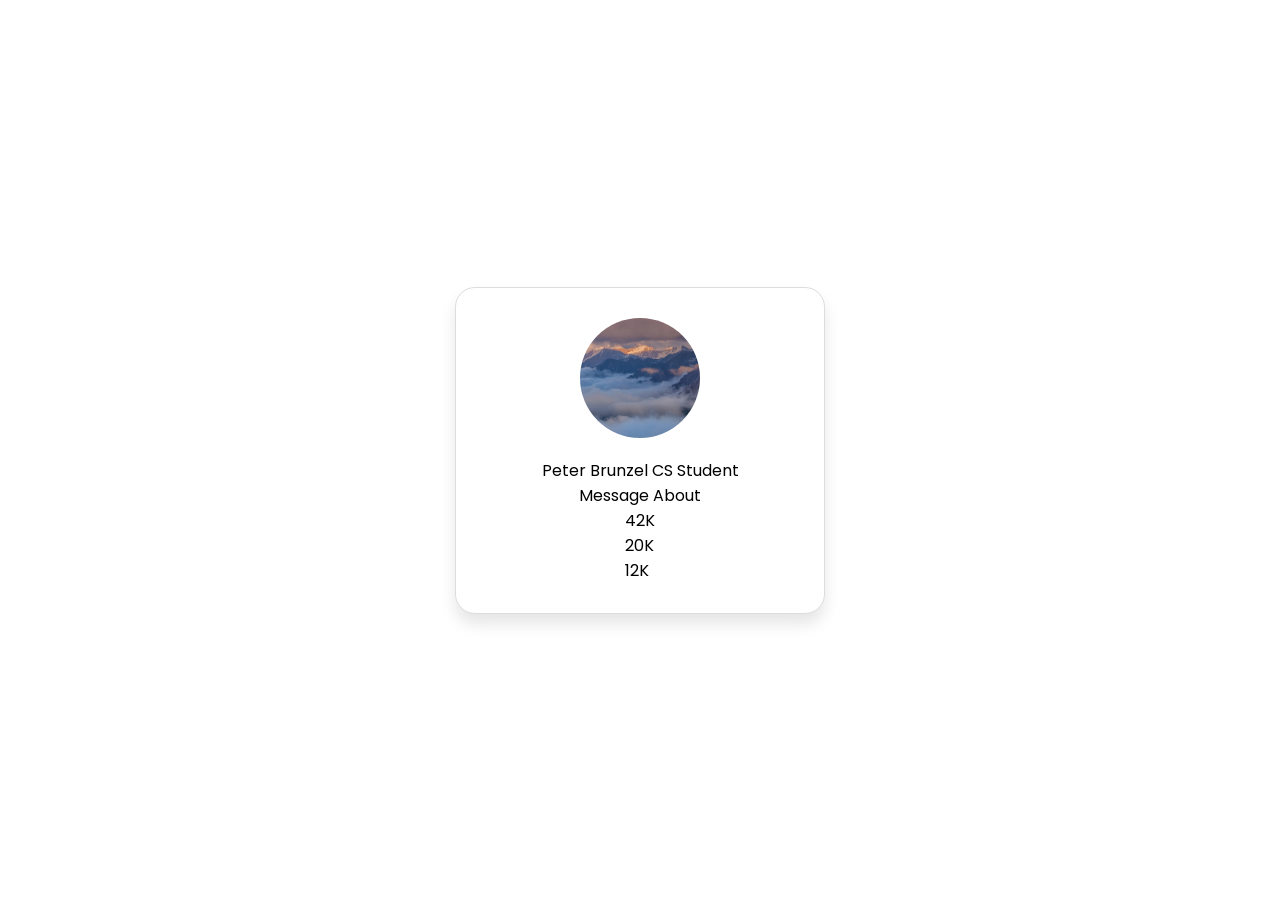
<file: Profile card/index.html>
<!DOCTYPE html>
<html lang="en">

<head>
    <meta charset="UTF-8">
    <meta name="viewport" content="width=device-width, initial-scale=1.0">
    <link rel="stylesheet" href="style.css">
    <!-- boxicon link -->
    <link href="style.css" rel='stylesheet'>

    <title>Profile card</title>
</head>

<body>
    <div class="profile-card">
        <div class="image">
            <img src="images/mystraysoul-caucasus-5299607_1920.jpg" alt="dunes and nice weather" class="profile-img">
        </div>

        <div class="personal-data">
            <span class="name">Peter Brunzel</span>
            <span job="name">CS Student</span>
        </div>

        <!-- LinkedIn Button -->
        <div id="media-buttons">
            <a href="#" style="background: blue;" class="link">
                <i class="box-icon"></i>
            </a>
            <!-- Instagram -->
            <a href="#" style="background: pink;" class="link">
                <i class="box-icon"></i>
            </a>

            <!-- Facebook -->
            <a href="#" style="background: pink;" class="link">
                <i class="box-icon"></i>
            </a>

            <!-- Facebook -->
            <a href="#" style="background: #6793fa11;" class="link">
                <i class="box-icon"></i>
            </a>
        </div>

        <div class="buttons">
            <buttons class="button">Message</buttons>
            <buttons class="button">About</buttons>
        </div>

        <div class="analytics">
            <div class="data">
                <i class="likes"></i>
                <span class="number">42K</span>
            </div>

            <div class="data">
                <i class="messages"></i>
                <span class="number">20K</span>
            </div>

            <div class="data">
                <i class="shares"></i>
                <span class="number">12K</span>
            </div>
        </div>
    </div>

</body>

</html>
</file>
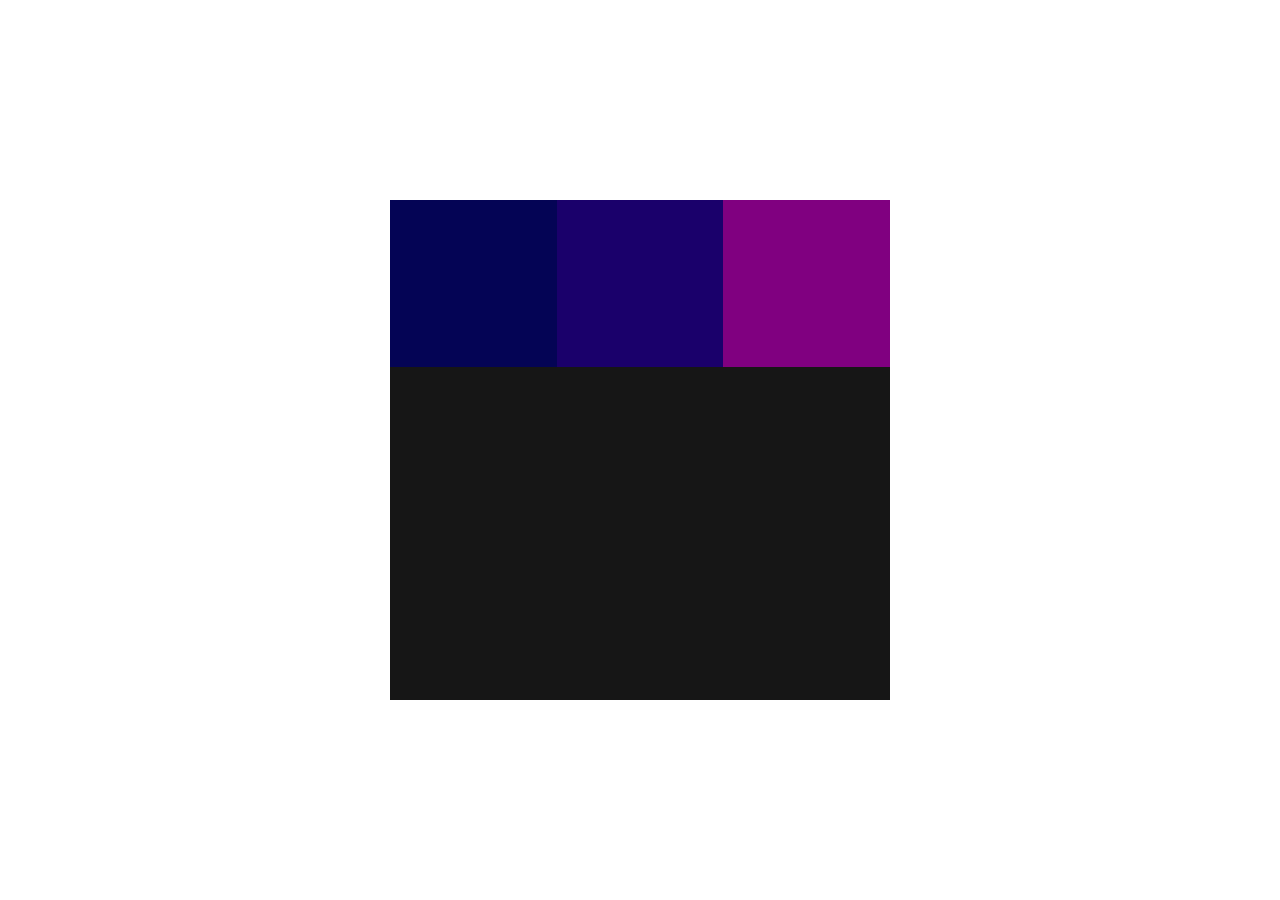
<file: practicing css/css grid stacking/index.html>
<html lang="en">
<head>
    <meta charset="UTF-8">
    <meta name="viewport" content="width=device-width, initial-scale=1.0">
    <link rel="stylesheet" href="style.css">
    <title>Document</title>
</head>
<body>

    <div class="grid-container">
        <div class="child-1"></div>
        <div class="child-2"></div>
    </div>
    
</body>
</html>
</file>
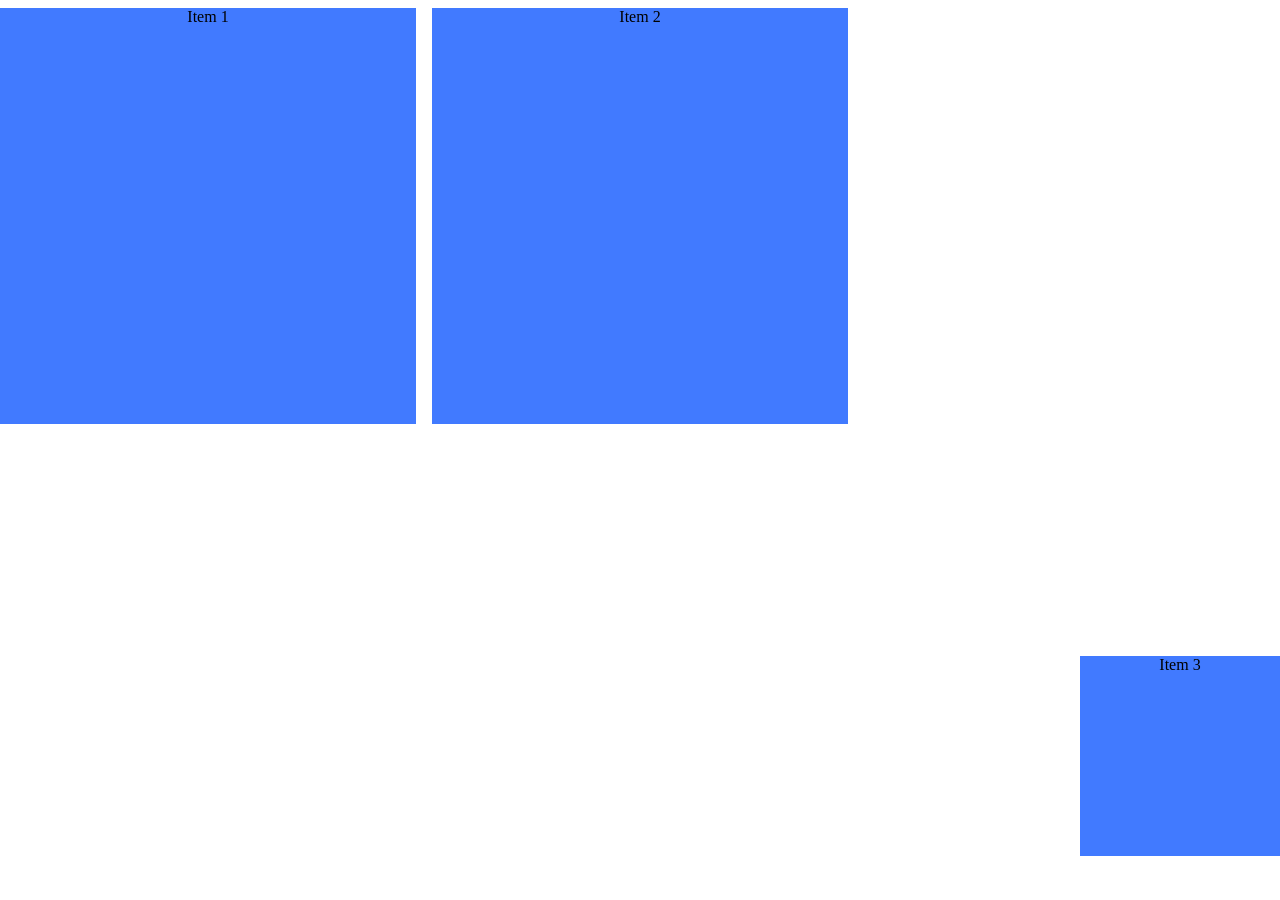
<file: practicing css/css grid/index.html>
<html lang="en">
<head>
    <meta charset="UTF-8">
    <meta name="viewport" content="width=device-width, initial-scale=1.0">
    <link rel="stylesheet" href="style.css">
    <title>Document</title>
</head>
<body>
    <div class="grid-container">
        <div class="box" style="grid-area: box-1">Item 1</div>
        <div class="box" style="grid-area: box-2">Item 2</div>
        <div class="box" style="grid-area: box-3">Item 3</div>
    </div>
    
</body>
</html>
</file>
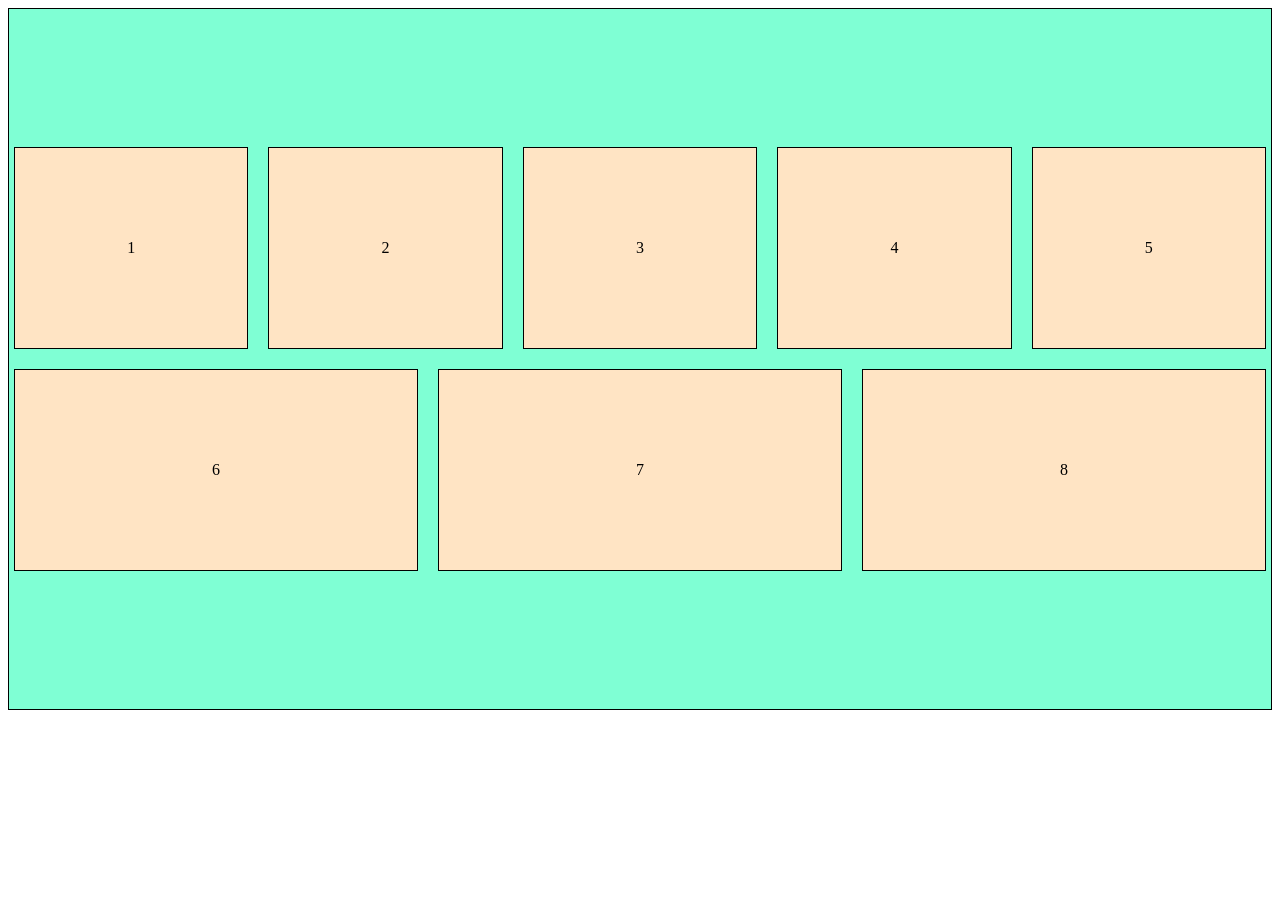
<file: practicing css/flexbox/practice.html>
<html lang="en">
  <head>
    <meta charset="UTF-8" />
    <link rel="stylesheet" href="practice.css" />
    <title>Document</title>
  </head>
  <body>
    <div class="flexbox-container">
      <div class="flexbox-item">1</div>
      <div class="flexbox-item">2</div>
      <div class="flexbox-item">3</div>
      <div class="flexbox-item">4</div>
      <div class="flexbox-item">5</div>
      <div class="flexbox-item flexbox-item-3">6</div>
      <div class="flexbox-item flexbox-item-3">7</div>
      <div class="flexbox-item flexbox-item-3">8</div>
    </div>
  </body>
</html>
</file>
<file: Profile card/style.css>
@import url('https://fonts.googleapis.com/css2?family=Poppins:wght@300;400;500;600&display=swap');

* { 
    margin:0;
    padding: 0;
    box-sizing: border-box;;
    font-family: "Poppins", sans-serif;
    user-select: none;
}

body{
    height: 100vh;
    display: flex;
    align-items: center;
    justify-content: center;
}

.profile-card{
    display: flex;
    flex-direction: column;
    align-items: center;
    justify-content: center;
    max-width: 370px;
    width: 100%;
    border: 1px solid #ddd;
    border-radius: 20px;
    padding: 30px 20px;
    box-shadow: 0 10px 15px rgba(0,0,0,0.1);
    background: #fff;
}

.image{
    width: 120px;
    height: 120px;
    border-radius: 50%;
    overflow: hidden;
    margin-bottom: 20px;
}

.profile-img{
    width: 100%;
    height: 100%;
    object-fit: cover;
}
</file>
<file: practicing css/css grid stacking/style.css>
body {
  display: grid;
  place-items: center; /* centers both horizontally and vertically */
}
.grid-container {
  display: grid;
  grid-template-columns: 1fr 1fr 1fr;
  grid-template-rows: 1fr 1fr 1fr;
  height: 500px;
  width: 500px;
  background: #161616;
}

.child-1 {
  background-color: #006;
  grid-column: 1 / 3; /* spans from column 1 to column 3 */
    grid-row: 1 / 2;
    opacity: 0.8;
}

.child-2 {
  background-color: purple;
  grid-column: 2 / 4;
  grid-row: 1 / 2;
}
</file>
<file: practicing css/css grid/style.css>
.body{
    min-height: 100vh;
    display: flex;
    align-items: center;
    justify-content: center;
    padding: 2%;
}

.grid-container{
    display: grid;
    grid-auto-columns: 200px;
    grid-auto-rows: 200px;
    gap: 1em;
    justify-content: center;
    
    grid-template-areas: 
    "box-1 box-1 box-2 box-2 "
    "box-1 box-1 box-2 box-2";

}

.box{
    text-align: center;
    background-color: rgb(65, 122, 255);
}


@media(max-width:56em){
    .grid-container{
    grid-template-areas: 
    "box-1 box-1 box-2"
    "box-1 box-1 box-3"
    "box-4 box-5 box-5";
    }
}
@media(max-width:42em){
    .grid-container{
    grid-template-areas: 
    "box-1 box-2"
    "box-1 box-2"
    "box-3 box-4"
    "box-5 box-4";
    }
}
</file>
<file: practicing css/flexbox/practice.css>
.flexbox-container {
  height: 700px;
  border: 1px solid black;
  display: flex;
  flex-wrap: wrap;
  background-color: aquamarine;
  gap: 10px;
  justify-content: center;
  align-items: center;
  align-content: center;
}

#box-1{
  flex-grow: 5;
}

.flexbox-item {
  flex-grow: 1;
  display: flex;
  width: 200px;
  height: 200px;
  border: 1px solid black;
  margin: 5px;
  background-color: bisque;
  align-items: center;
  justify-content: center;
}

/* .flexbox-container{
    height: 800px;
    display:flex;
    flex-wrap: wrap;
    border: 2px solid black;
    align-items: center;
    justify-content: center;
    align-content:center;
    gap: 10px;
    
}

.flexbox-item{
  height: 200px;
  width: 200px;
  background-color: lightgreen;
  font-size: 40pt;
  border: 2px solid black;
  display: flex;
  justify-content: center;
  align-items: center;
} */
</file>
